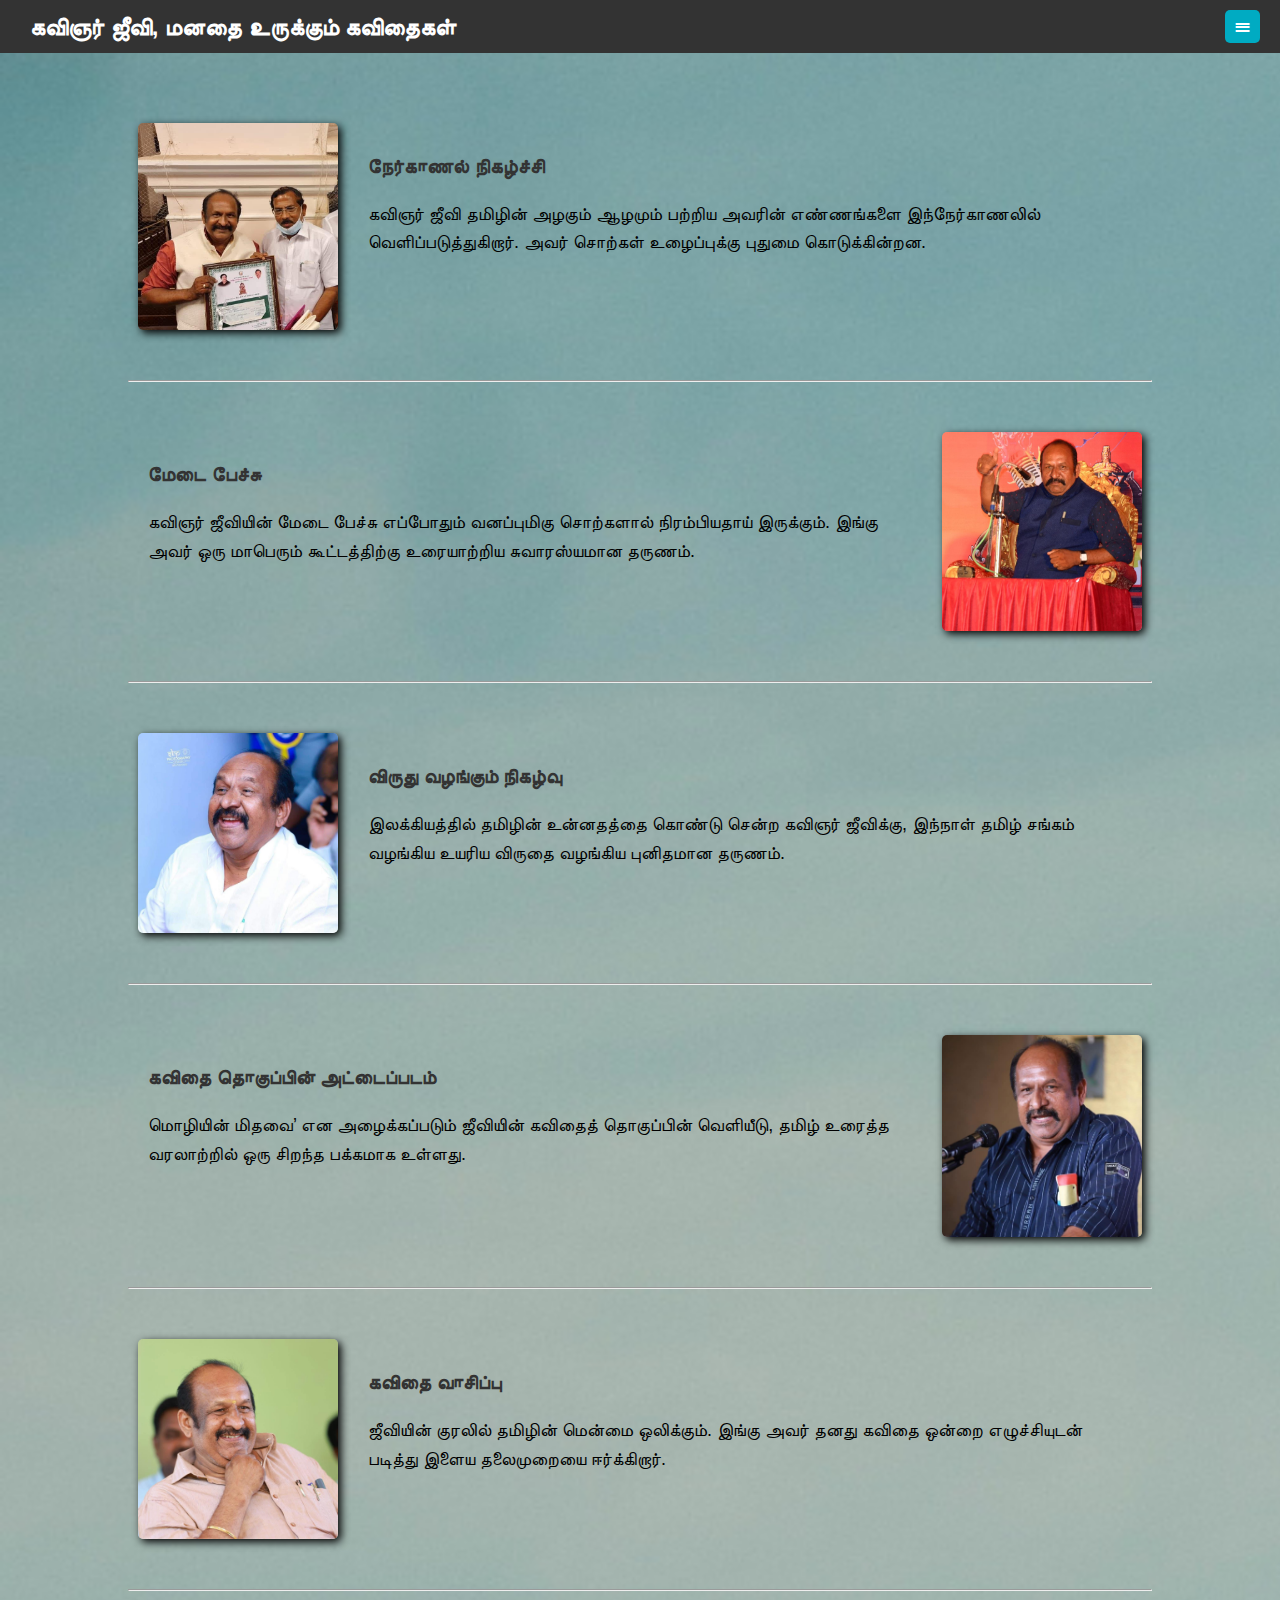
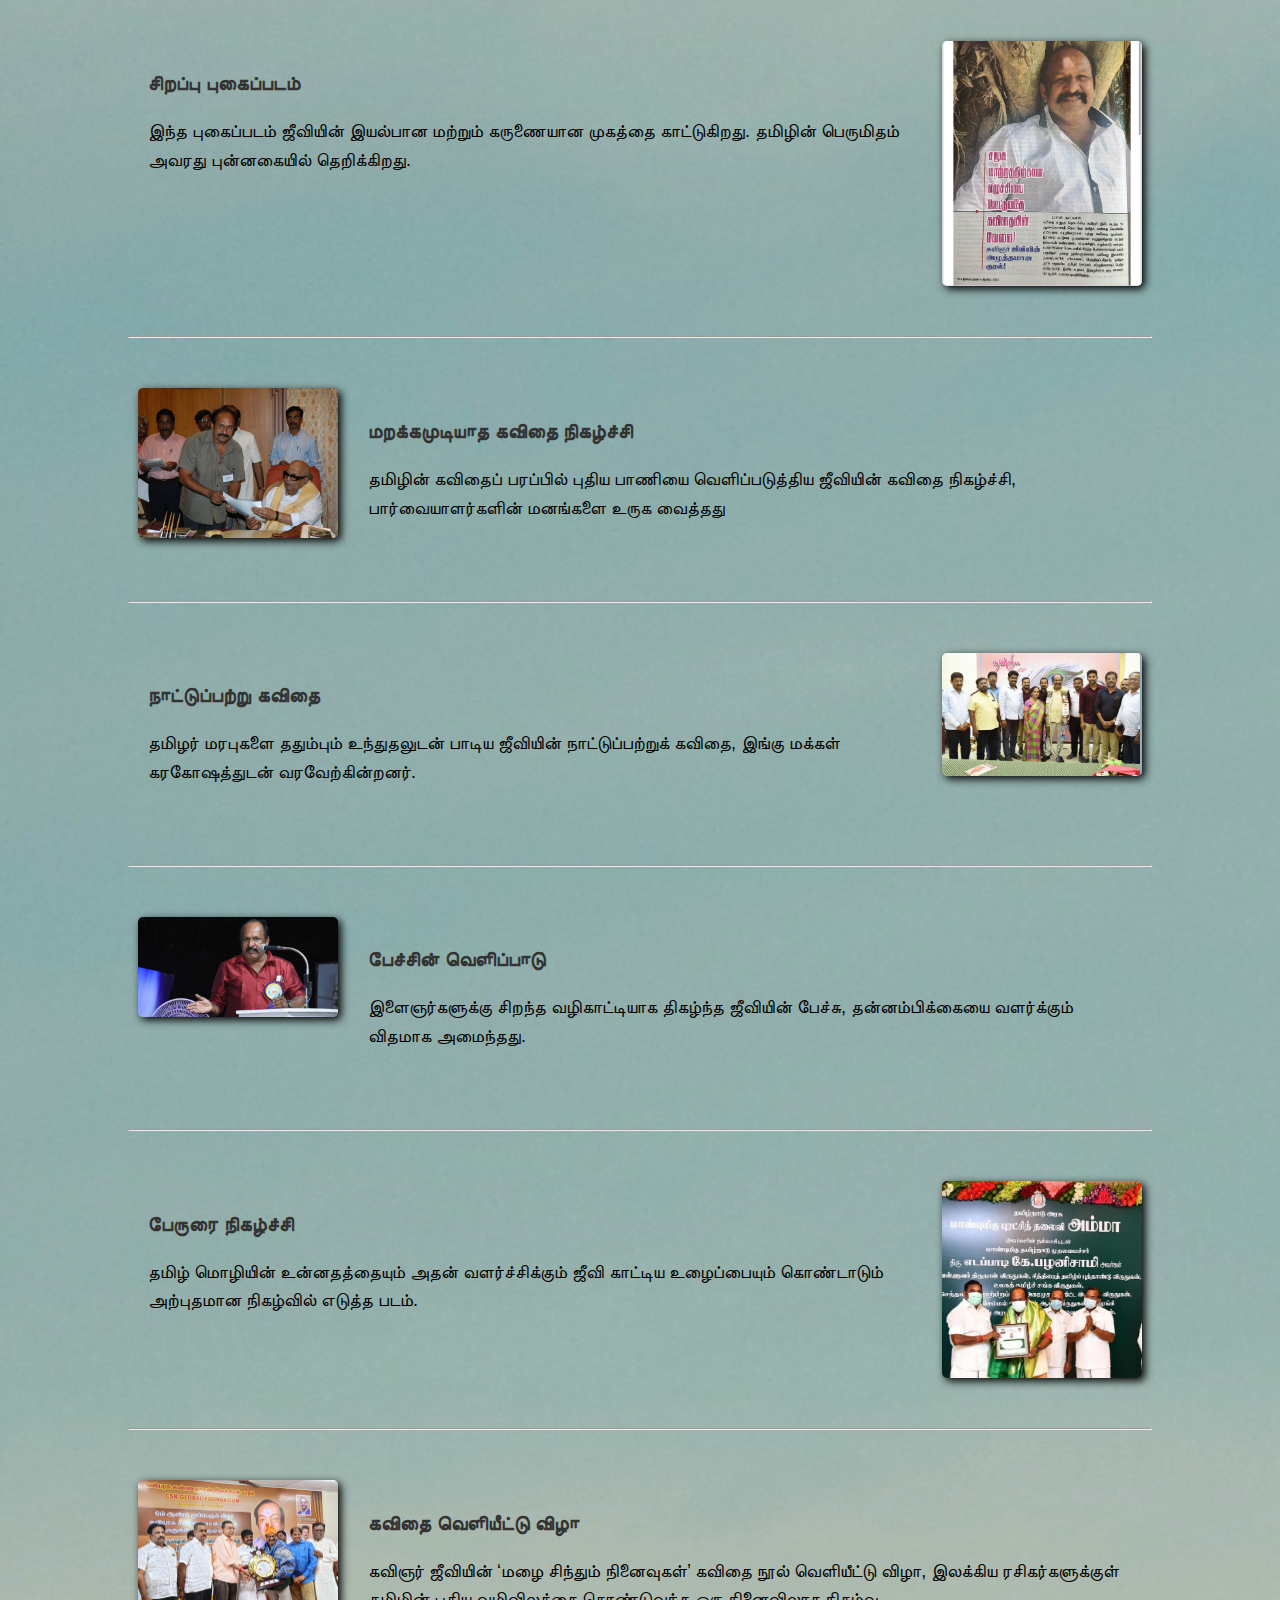
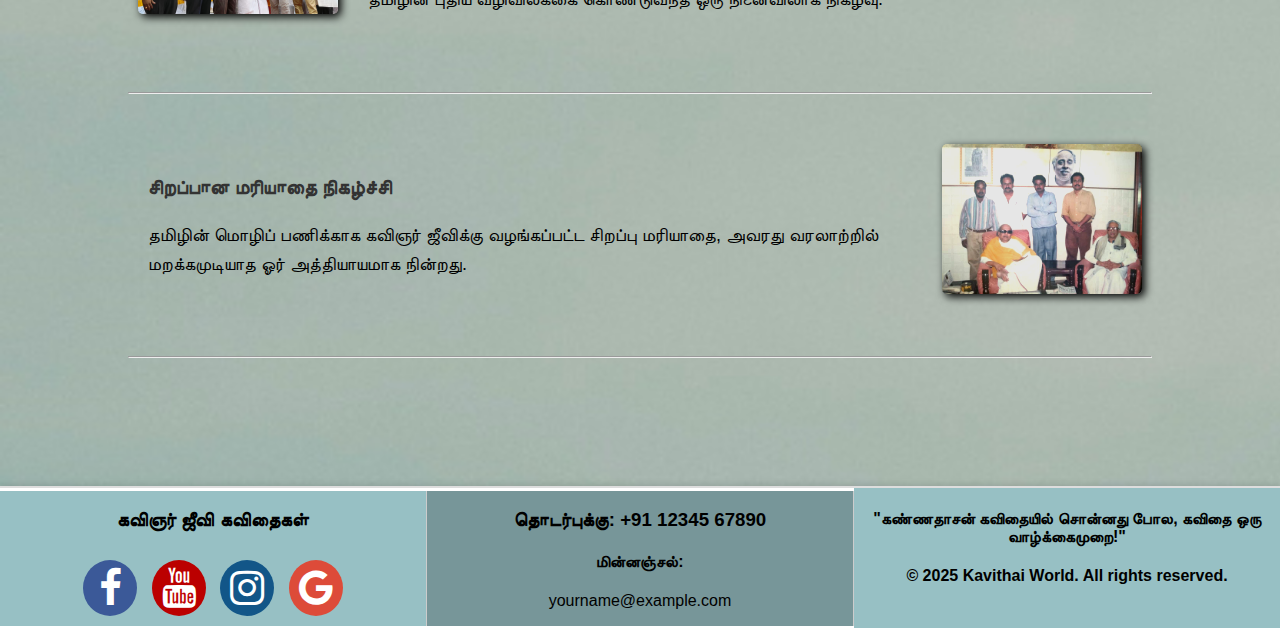
<file: index.html>
<!DOCTYPE html>
<html lang="ta">
<head>
  <meta charset="UTF-8">
  <meta name="viewport" content="width=device-width, initial-scale=1.0">
  <link rel="stylesheet" href="https://cdnjs.cloudflare.com/ajax/libs/font-awesome/4.7.0/css/font-awesome.min.css">
  <link rel="stylesheet" href="style.css">
  <title>கவிஞர் ஜீவி</title>
  
</head>
<body>
    <header>
        <h1>கவிஞர் ஜீவி, மனதை உருக்கும் கவிதைகள்</h1>
        <div class="menu-icon" onclick="toggleMenu()">☰</div>
        <div class="dropdown-menu" id="dropdownMenu">
            <ul>
                <li><a href="#">கவிஞர் ஜீவி</a></li>
                <li><a href="#">கவிதைகள்</a></li>
                <li><a href="#">புகைப்படங்கள்</a></li>
                <li><a href="#">விருதுகள் பட்டியல்</a></li>
                <li><a href="#">தொகுப்புகள் பட்டியல்</a></li>
                <li><a href="#">நேர்காணல்கள்</a></li>
                <li><a href="#">மேடை பேச்சுகள்</a></li>
                <li><a href="#">முகப்பு</a></li>
            </ul>
        </div>
    </header>
  <main>
    <div class="content">
      <img src="owner/pic1.jpg" alt="கவிஞர் ஜீவி">
      <div class="text-content">
        <h2>நேர்காணல் நிகழ்ச்சி</h2>
        <p>
          கவிஞர் ஜீவி தமிழின் அழகும் ஆழமும் பற்றிய அவரின் எண்ணங்களை இந்நேர்காணலில் வெளிப்படுத்துகிறார். அவர் சொற்கள் உழைப்புக்கு புதுமை கொடுக்கின்றன.
        </p>
      </div>
    </div>
    <hr>
    <div class="content">
      <div class="text-content">
        <h2>மேடை பேச்சு</h2>
        <p>
          கவிஞர் ஜீவியின் மேடை பேச்சு எப்போதும் வனப்புமிகு சொற்களால் நிரம்பியதாய் இருக்கும். இங்கு அவர் ஒரு மாபெரும் கூட்டத்திற்கு உரையாற்றிய சுவாரஸ்யமான தருணம்.
        </p>
      </div>
      <img src="owner/pic2.jpg" alt="கவிஞர் ஜீவி குழு">
    </div>
    <hr>
    <div class="content">
        <img src="owner/pic3.jpg" alt="கவிஞர் ஜீவி">
        <div class="text-content">
          <h2>விருது வழங்கும் நிகழ்வு</h2>
          <p>
            இலக்கியத்தில் தமிழின் உன்னதத்தை கொண்டு சென்ற கவிஞர் ஜீவிக்கு, இந்நாள் தமிழ் சங்கம் வழங்கிய உயரிய விருதை வழங்கிய புனிதமான தருணம்.
          </p>
        </div>
      </div>
      <hr>
      <div class="content">
        <div class="text-content">
          <h2>கவிதை தொகுப்பின் அட்டைப்படம்</h2>
          <p>
            மொழியின் மிதவை’ என அழைக்கப்படும் ஜீவியின் கவிதைத் தொகுப்பின் வெளியீடு, தமிழ் உரைத்த வரலாற்றில் ஒரு சிறந்த பக்கமாக உள்ளது.
          </p>
        </div>
        <img src="owner/pic4.jpg" alt="கவிஞர் ஜீவி குழு">
      </div>
      <hr>
      <div class="content">
        <img src="owner/pic5.jpg" alt="கவிஞர் ஜீவி">
        <div class="text-content">
          <h2>கவிதை வாசிப்பு</h2>
          <p>
            ஜீவியின் குரலில் தமிழின் மென்மை ஒலிக்கும். இங்கு அவர் தனது கவிதை ஒன்றை எழுச்சியுடன் படித்து இளைய தலைமுறையை ஈர்க்கிறார்.
          </p>
        </div>
      </div>
      <hr>
      <div class="content">
        <div class="text-content">
          <h2>சிறப்பு புகைப்படம்</h2>
          <p>
            இந்த புகைப்படம் ஜீவியின் இயல்பான மற்றும் கருணையான முகத்தை காட்டுகிறது. தமிழின் பெருமிதம் அவரது புன்னகையில் தெறிக்கிறது.
          </p>
        </div>
        <img src="owner/pic6.jpg" alt="கவிஞர் ஜீவி குழு">
      </div>
      <hr>
      <div class="content">
        <img src="owner/pic7.jpg" alt="கவிஞர் ஜீவி">
        <div class="text-content">
          <h2>மறக்கமுடியாத கவிதை நிகழ்ச்சி</h2>
          <p>
            தமிழின் கவிதைப் பரப்பில் புதிய பாணியை வெளிப்படுத்திய ஜீவியின் கவிதை நிகழ்ச்சி, பார்வையாளர்களின் மனங்களை உருக வைத்தது
          </p>
        </div>
      </div>
      <hr>
      <div class="content">
        <div class="text-content">
          <h2>நாட்டுப்பற்று கவிதை</h2>
          <p>
            தமிழர் மரபுகளை ததும்பும் உந்துதலுடன் பாடிய ஜீவியின் நாட்டுப்பற்றுக் கவிதை, இங்கு மக்கள் கரகோஷத்துடன் வரவேற்கின்றனர்.
          </p>
        </div>
        <img src="owner/pic8.jpg" alt="கவிஞர் ஜீவி குழு">
      </div>
      <hr>
      <div class="content">
        <img src="owner/pic9.jpg" alt="கவிஞர் ஜீவி">
        <div class="text-content">
          <h2>பேச்சின் வெளிப்பாடு</h2>
          <p>
            இளைஞர்களுக்கு சிறந்த வழிகாட்டியாக திகழ்ந்த ஜீவியின் பேச்சு, தன்னம்பிக்கையை வளர்க்கும் விதமாக அமைந்தது.
          </p>
        </div>
      </div>
      <hr>
      <div class="content">
        <div class="text-content">
          <h2>பேருரை நிகழ்ச்சி</h2>
          <p>
            தமிழ் மொழியின் உன்னதத்தையும் அதன் வளர்ச்சிக்கும் ஜீவி காட்டிய உழைப்பையும் கொண்டாடும் அற்புதமான நிகழ்வில் எடுத்த படம்.
          </p>
        </div>
        <img src="owner/WhatsApp Image 2025-01-06 at 08.38.10_2f5f4f00.jpg" alt="கவிஞர் ஜீவி குழு">
      </div>
      <hr>
      <div class="content">
        <img src="owner/WhatsApp Image 2025-01-06 at 08.44.43_93e79fdd.jpg" alt="கவிஞர் ஜீவி">
        <div class="text-content">
          <h2>கவிதை வெளியீட்டு விழா</h2>
          <p>
            கவிஞர் ஜீவியின் ‘மழை சிந்தும் நினைவுகள்’ கவிதை நூல் வெளியீட்டு விழா, இலக்கிய ரசிகர்களுக்குள் தமிழின் புதிய வழிவிலக்கை கொண்டுவந்த ஒரு நினைவிலாக நிகழ்வு.
          </p>
        </div>
      </div>
      <hr>
      <div class="content">
        <div class="text-content">
          <h2>சிறப்பான மரியாதை நிகழ்ச்சி</h2>
          <p>
            தமிழின் மொழிப் பணிக்காக கவிஞர் ஜீவிக்கு வழங்கப்பட்ட சிறப்பு மரியாதை, அவரது வரலாற்றில் மறக்கமுடியாத ஓர் அத்தியாயமாக நின்றது.
          </p>
        </div>
        <img src="owner/WhatsApp Image 2025-01-06 at 08.44.43_c16de0fb.jpg" alt="கவிஞர் ஜீவி குழு" style="filter: contrast(2) brightness(0.9);">
      </div>
      <hr>
    
  </main>
  <footer>
    <!-- Left Section -->
    <div class="footer-section footer-left">
        <h3>கவிஞர் ஜீவி கவிதைகள்</h3>
        <div class="social-icons">
            <a href="https://www.facebook.com/share/17zuArNkj6/?mibextid=wwXIfr" class="fa fa-facebook"></a>
            <a href="https://youtube.com/@geeveekavi417?si=7mAcOk8DAiUIKvST" class="fa fa-youtube"></a>
            <a href="" class="fa fa-instagram"></a>
            <a href="https://www.tamilwriters.in/2021/05/blog-post_33.html?m=1" class="fa fa-google"></a>
        </div>
    </div>

    <!-- Center Section -->
    <div class="footer-section footer-center">
        <h3><b>தொடர்புக்கு:</b> +91 12345 67890</h3>
        <h4><b>மின்னஞ்சல்:</b></h4><p> yourname@example.com</p>
    </div>

    <!-- Right Section -->
    <div class="footer-section footer-right">
        <h4>"கண்ணதாசன் கவிதையில் சொன்னது போல, கவிதை ஒரு வாழ்க்கைமுறை!"</h4>
        <b><span>© 2025 Kavithai World. All rights reserved.</span></b>
    </div>
</footer>
  <script>
    document.addEventListener("scroll", function () {
      const contents = document.querySelectorAll(".content");
      const windowHeight = window.innerHeight;
      contents.forEach((content, index) => {
        const contentTop = content.getBoundingClientRect().top;
        if (contentTop < windowHeight - 100) {
          content.classList.add("active");
        } else if (index !== 0) {
          content.classList.remove("active");
        }
      });
    });
   
        // Dropdown Menu Toggle
        function toggleMenu() {
            const menu = document.getElementById('dropdownMenu');
            menu.style.display = menu.style.display === 'block' ? 'none' : 'block';
        }
  </script>
</body>
</html>
</file>
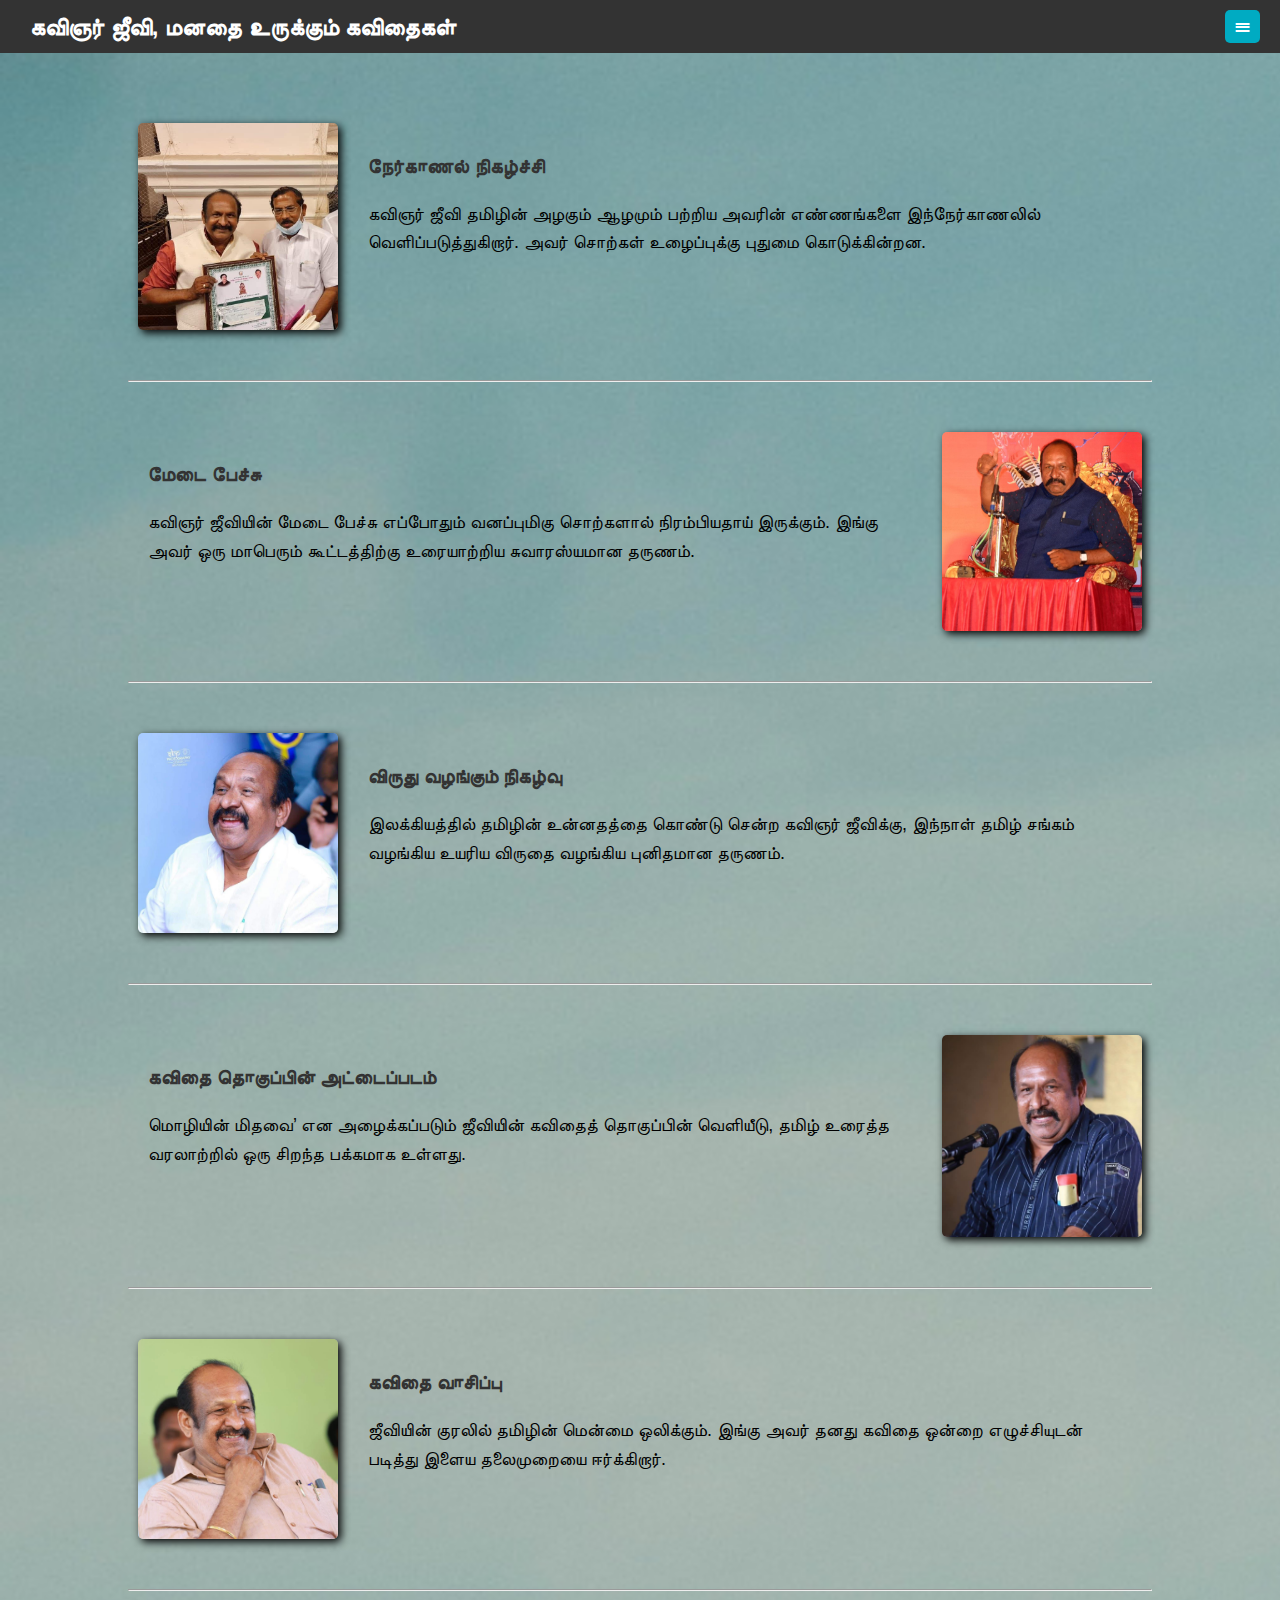
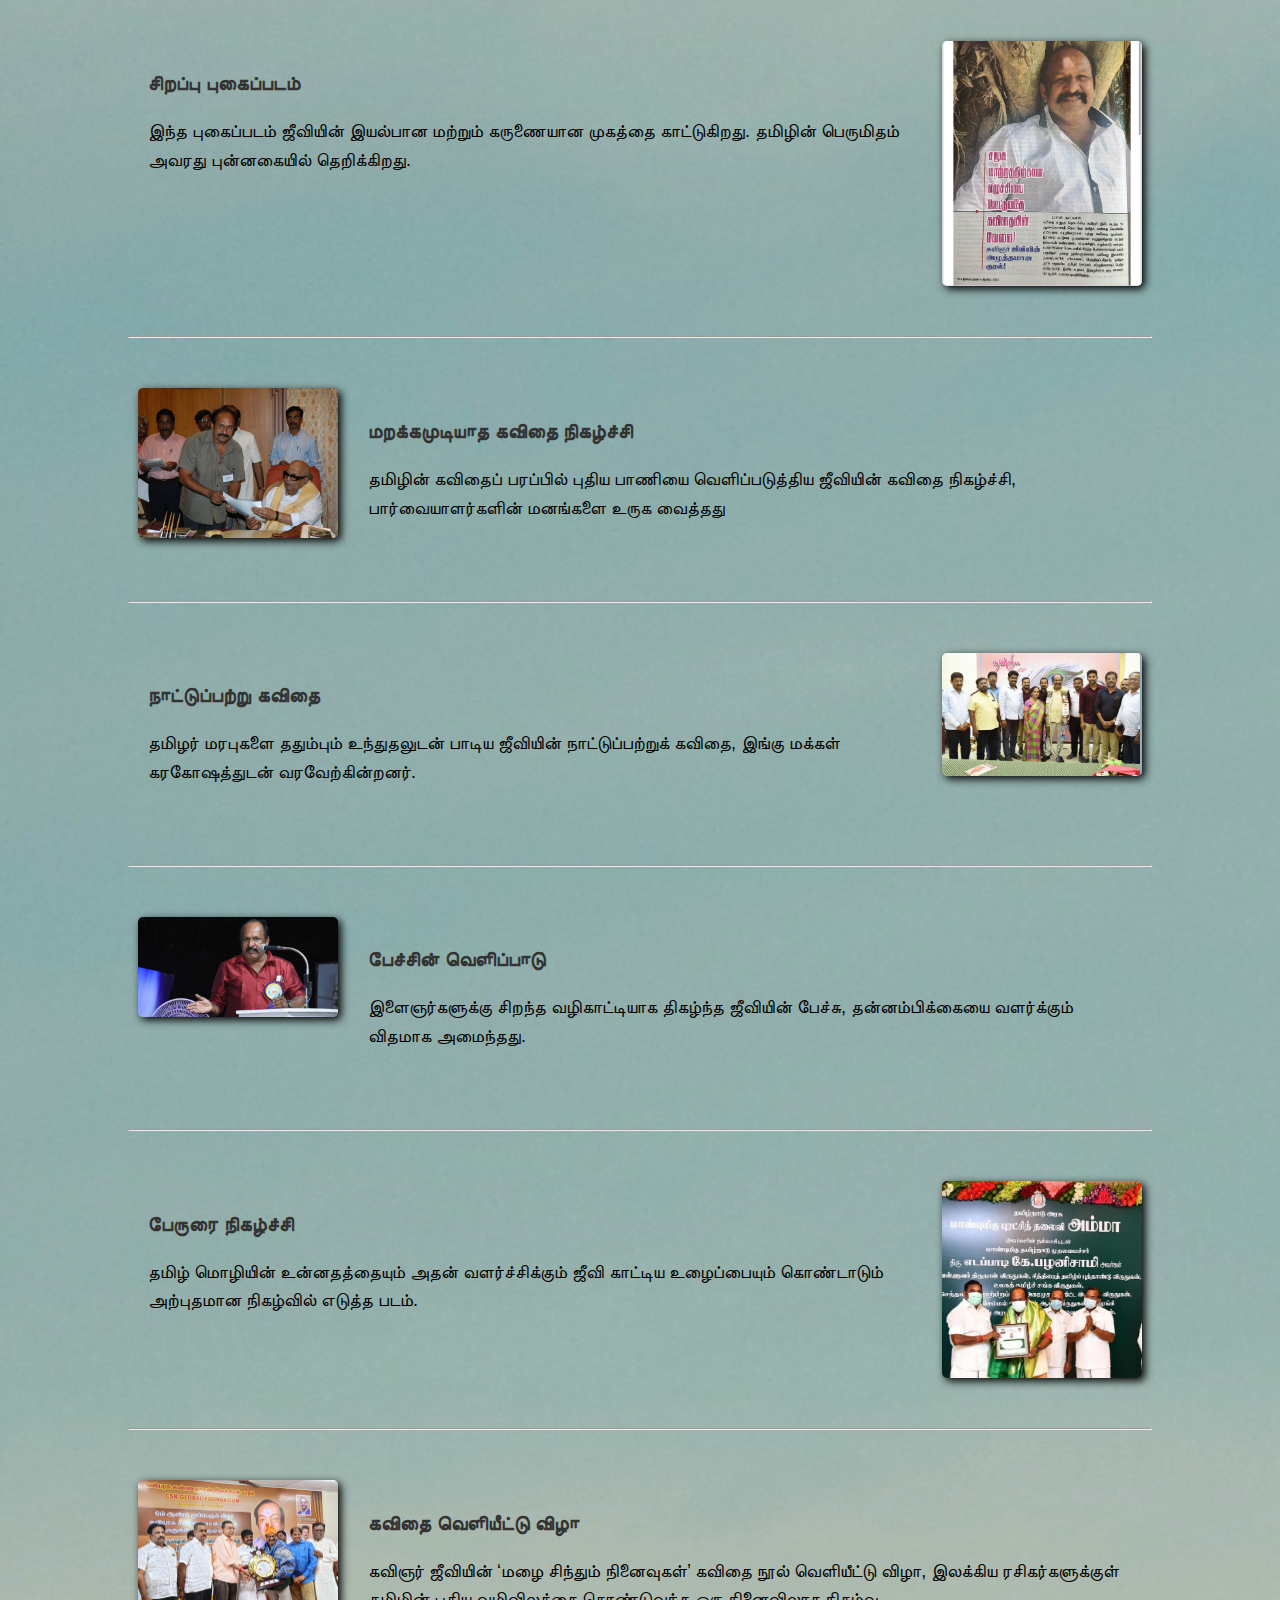
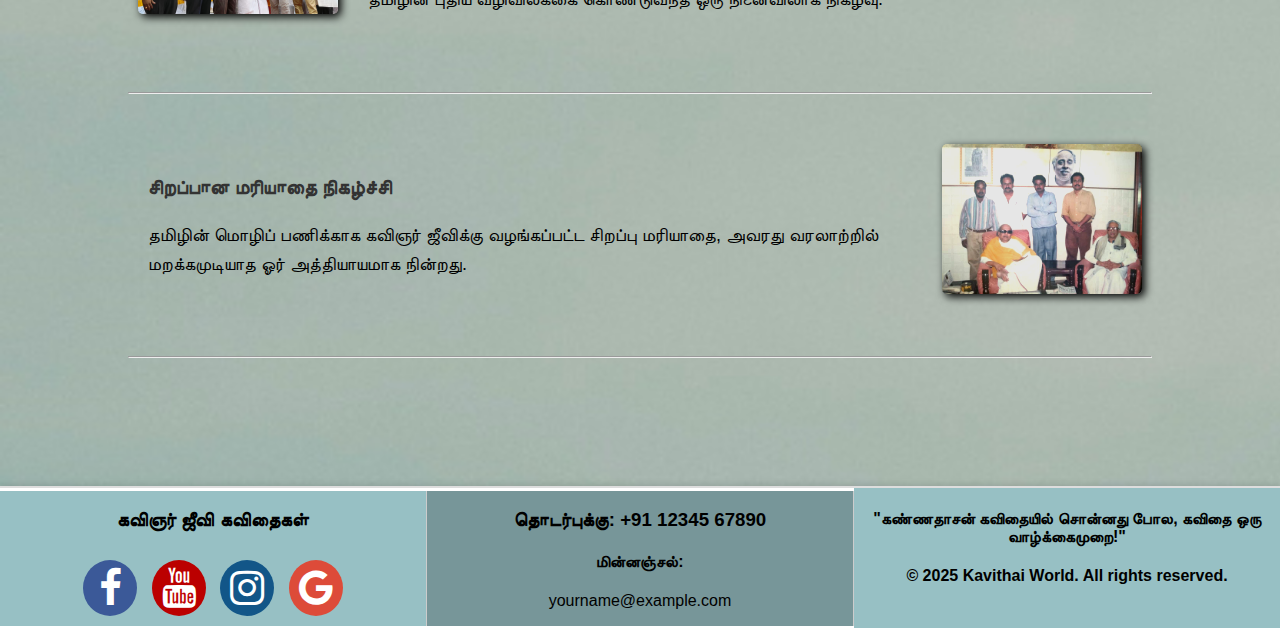
<file: page2.html>
<!DOCTYPE html>
<html lang="ta">
<head>
  <meta charset="UTF-8">
  <meta name="viewport" content="width=device-width, initial-scale=1.0">
  <link rel="stylesheet" href="https://cdnjs.cloudflare.com/ajax/libs/font-awesome/4.7.0/css/font-awesome.min.css">
  <link rel="stylesheet" href="style.css">
  <title>கவிஞர் ஜீவி</title>
  
</head>
<body>
    <header>
        <h1>கவிஞர் ஜீவி, மனதை உருக்கும் கவிதைகள்</h1>
        <div class="menu-icon" onclick="toggleMenu()">☰</div>
        <div class="dropdown-menu" id="dropdownMenu">
            <ul>
                <li><a href="#">கவிஞர் ஜீவி</a></li>
                <li><a href="#">கவிதைகள்</a></li>
                <li><a href="#">புகைப்படங்கள்</a></li>
                <li><a href="#">விருதுகள் பட்டியல்</a></li>
                <li><a href="#">தொகுப்புகள் பட்டியல்</a></li>
                <li><a href="#">நேர்காணல்கள்</a></li>
                <li><a href="#">மேடை பேச்சுகள்</a></li>
                <li><a href="#">முகப்பு</a></li>
            </ul>
        </div>
    </header>
  <main>
    <div class="content">
      <img src="owner/pic1.jpg" alt="கவிஞர் ஜீவி">
      <div class="text-content">
        <h2>நேர்காணல் நிகழ்ச்சி</h2>
        <p>
          கவிஞர் ஜீவி தமிழின் அழகும் ஆழமும் பற்றிய அவரின் எண்ணங்களை இந்நேர்காணலில் வெளிப்படுத்துகிறார். அவர் சொற்கள் உழைப்புக்கு புதுமை கொடுக்கின்றன.
        </p>
      </div>
    </div>
    <hr>
    <div class="content">
      <div class="text-content">
        <h2>மேடை பேச்சு</h2>
        <p>
          கவிஞர் ஜீவியின் மேடை பேச்சு எப்போதும் வனப்புமிகு சொற்களால் நிரம்பியதாய் இருக்கும். இங்கு அவர் ஒரு மாபெரும் கூட்டத்திற்கு உரையாற்றிய சுவாரஸ்யமான தருணம்.
        </p>
      </div>
      <img src="owner/pic2.jpg" alt="கவிஞர் ஜீவி குழு">
    </div>
    <hr>
    <div class="content">
        <img src="owner/pic3.jpg" alt="கவிஞர் ஜீவி">
        <div class="text-content">
          <h2>விருது வழங்கும் நிகழ்வு</h2>
          <p>
            இலக்கியத்தில் தமிழின் உன்னதத்தை கொண்டு சென்ற கவிஞர் ஜீவிக்கு, இந்நாள் தமிழ் சங்கம் வழங்கிய உயரிய விருதை வழங்கிய புனிதமான தருணம்.
          </p>
        </div>
      </div>
      <hr>
      <div class="content">
        <div class="text-content">
          <h2>கவிதை தொகுப்பின் அட்டைப்படம்</h2>
          <p>
            மொழியின் மிதவை’ என அழைக்கப்படும் ஜீவியின் கவிதைத் தொகுப்பின் வெளியீடு, தமிழ் உரைத்த வரலாற்றில் ஒரு சிறந்த பக்கமாக உள்ளது.
          </p>
        </div>
        <img src="owner/pic4.jpg" alt="கவிஞர் ஜீவி குழு">
      </div>
      <hr>
      <div class="content">
        <img src="owner/pic5.jpg" alt="கவிஞர் ஜீவி">
        <div class="text-content">
          <h2>கவிதை வாசிப்பு</h2>
          <p>
            ஜீவியின் குரலில் தமிழின் மென்மை ஒலிக்கும். இங்கு அவர் தனது கவிதை ஒன்றை எழுச்சியுடன் படித்து இளைய தலைமுறையை ஈர்க்கிறார்.
          </p>
        </div>
      </div>
      <hr>
      <div class="content">
        <div class="text-content">
          <h2>சிறப்பு புகைப்படம்</h2>
          <p>
            இந்த புகைப்படம் ஜீவியின் இயல்பான மற்றும் கருணையான முகத்தை காட்டுகிறது. தமிழின் பெருமிதம் அவரது புன்னகையில் தெறிக்கிறது.
          </p>
        </div>
        <img src="owner/pic6.jpg" alt="கவிஞர் ஜீவி குழு">
      </div>
      <hr>
      <div class="content">
        <img src="owner/pic7.jpg" alt="கவிஞர் ஜீவி">
        <div class="text-content">
          <h2>மறக்கமுடியாத கவிதை நிகழ்ச்சி</h2>
          <p>
            தமிழின் கவிதைப் பரப்பில் புதிய பாணியை வெளிப்படுத்திய ஜீவியின் கவிதை நிகழ்ச்சி, பார்வையாளர்களின் மனங்களை உருக வைத்தது
          </p>
        </div>
      </div>
      <hr>
      <div class="content">
        <div class="text-content">
          <h2>நாட்டுப்பற்று கவிதை</h2>
          <p>
            தமிழர் மரபுகளை ததும்பும் உந்துதலுடன் பாடிய ஜீவியின் நாட்டுப்பற்றுக் கவிதை, இங்கு மக்கள் கரகோஷத்துடன் வரவேற்கின்றனர்.
          </p>
        </div>
        <img src="owner/pic8.jpg" alt="கவிஞர் ஜீவி குழு">
      </div>
      <hr>
      <div class="content">
        <img src="owner/pic9.jpg" alt="கவிஞர் ஜீவி">
        <div class="text-content">
          <h2>பேச்சின் வெளிப்பாடு</h2>
          <p>
            இளைஞர்களுக்கு சிறந்த வழிகாட்டியாக திகழ்ந்த ஜீவியின் பேச்சு, தன்னம்பிக்கையை வளர்க்கும் விதமாக அமைந்தது.
          </p>
        </div>
      </div>
      <hr>
      <div class="content">
        <div class="text-content">
          <h2>பேருரை நிகழ்ச்சி</h2>
          <p>
            தமிழ் மொழியின் உன்னதத்தையும் அதன் வளர்ச்சிக்கும் ஜீவி காட்டிய உழைப்பையும் கொண்டாடும் அற்புதமான நிகழ்வில் எடுத்த படம்.
          </p>
        </div>
        <img src="owner/WhatsApp Image 2025-01-06 at 08.38.10_2f5f4f00.jpg" alt="கவிஞர் ஜீவி குழு">
      </div>
      <hr>
      <div class="content">
        <img src="owner/WhatsApp Image 2025-01-06 at 08.44.43_93e79fdd.jpg" alt="கவிஞர் ஜீவி">
        <div class="text-content">
          <h2>கவிதை வெளியீட்டு விழா</h2>
          <p>
            கவிஞர் ஜீவியின் ‘மழை சிந்தும் நினைவுகள்’ கவிதை நூல் வெளியீட்டு விழா, இலக்கிய ரசிகர்களுக்குள் தமிழின் புதிய வழிவிலக்கை கொண்டுவந்த ஒரு நினைவிலாக நிகழ்வு.
          </p>
        </div>
      </div>
      <hr>
      <div class="content">
        <div class="text-content">
          <h2>சிறப்பான மரியாதை நிகழ்ச்சி</h2>
          <p>
            தமிழின் மொழிப் பணிக்காக கவிஞர் ஜீவிக்கு வழங்கப்பட்ட சிறப்பு மரியாதை, அவரது வரலாற்றில் மறக்கமுடியாத ஓர் அத்தியாயமாக நின்றது.
          </p>
        </div>
        <img src="owner/WhatsApp Image 2025-01-06 at 08.44.43_c16de0fb.jpg" alt="கவிஞர் ஜீவி குழு" style="filter: contrast(2) brightness(0.9);">
      </div>
      <hr>
    
  </main>
  <footer>
    <!-- Left Section -->
    <div class="footer-section footer-left">
        <h3>கவிஞர் ஜீவி கவிதைகள்</h3>
        <div class="social-icons">
            <a href="https://www.facebook.com/share/17zuArNkj6/?mibextid=wwXIfr" class="fa fa-facebook"></a>
            <a href="https://youtube.com/@geeveekavi417?si=7mAcOk8DAiUIKvST" class="fa fa-youtube"></a>
            <a href="" class="fa fa-instagram"></a>
            <a href="https://www.tamilwriters.in/2021/05/blog-post_33.html?m=1" class="fa fa-google"></a>
        </div>
    </div>

    <!-- Center Section -->
    <div class="footer-section footer-center">
        <h3><b>தொடர்புக்கு:</b> +91 12345 67890</h3>
        <h4><b>மின்னஞ்சல்:</b></h4><p> yourname@example.com</p>
    </div>

    <!-- Right Section -->
    <div class="footer-section footer-right">
        <h4>"கண்ணதாசன் கவிதையில் சொன்னது போல, கவிதை ஒரு வாழ்க்கைமுறை!"</h4>
        <b><span>© 2025 Kavithai World. All rights reserved.</span></b>
    </div>
</footer>
  <script>
    document.addEventListener("scroll", function () {
      const contents = document.querySelectorAll(".content");
      const windowHeight = window.innerHeight;
      contents.forEach((content, index) => {
        const contentTop = content.getBoundingClientRect().top;
        if (contentTop < windowHeight - 100) {
          content.classList.add("active");
        } else if (index !== 0) {
          content.classList.remove("active");
        }
      });
    });
   
        // Dropdown Menu Toggle
        function toggleMenu() {
            const menu = document.getElementById('dropdownMenu');
            menu.style.display = menu.style.display === 'block' ? 'none' : 'block';
        }
  </script>
</body>
</html>
</file>
<file: style.css>
body {
    font-family: Arial, sans-serif;
    margin: 0;
    padding: 0;
    background-color: #f9f9f9;
    overflow-x: hidden;
    background-image: url("images/bg2.png");
    background-repeat: no-repeat;
    background-size: cover;
  }

  header {
  background-color: #333;
  color: white;
  padding: 10px 20px;
  display: flex;
  justify-content: space-between;
  align-items: center;
}
header h1 {
  margin: 0%;
  margin-left: 10px;
  font-size: 24px;
}
.menu-icon {
  background-color: #00abc2;
  padding: 5px 10px;
  border-radius: 5px;
  cursor: pointer;
  font-size: 20px;
  color: white;
  transition: transform 0.3s ease;
}
.menu-icon:hover {
  transform: scale(1.1);
}
.dropdown-menu {
  display: none;
  position: absolute;
  top: 50px;
  right: 20px;
  background-color: white;
  box-shadow: 0 4px 6px rgba(0, 0, 0, 0.1);
  border-radius: 5px;
  z-index: 1000;
}
.dropdown-menu ul {
  list-style: none;
  margin: 0;
  padding: 0;
}
.dropdown-menu ul li {
  border-bottom: 1px solid #ccc;
}
.dropdown-menu ul li:last-child {
  border-bottom: none;
}
.dropdown-menu ul li a {
  text-decoration: none;
  color: #333;
  display: block;
  padding: 10px 20px;
  font-size: 16px;
}
.dropdown-menu ul li a:hover {
  background-color: #4ca3af;
  color: white;
}
  main {
    padding: 20px;
    width: 80vw;
    margin-left: auto;
    margin-right: auto;
  }

  .content {
    display: flex;
    align-items: flex-start;
    flex-wrap: wrap;
    margin: 40px 0;
    opacity: 1;
    transform: translateY(0);
  }

  .content.animate {
    opacity: 0;
    transform: translateY(50px);
    transition: all 0.5s ease-out;
  }

  .content.active {
    opacity: 1;
    transform: translateY(0);
  }

  img{
    box-shadow: 3px 3px 8px #000000;
    transition: ease-in-out;
    transition-duration: 0.3s;
  }

  img:hover{
    transform: scale(1.5);
    z-index: 1000;
  }

  .content:nth-child(odd) img {
    animation: slideInRight 1s forwards;
    animation: first linear;
    animation-timeline: view();
    animation-range: entry 0% cover 10%;
  }

  .content:nth-child(odd) .text-content {
    animation: slideInLeft 1s forwards;
    animation: third linear;
    animation-timeline: view();
    animation-range: entry 0% cover 10%;  
  }

  .content:nth-child(even) img {
    animation: slideInRight 1s forwards;
    animation: third linear;
    animation-timeline: view();
    animation-range: entry 0% cover 10%;
  }

  .content:nth-child(even) .text-content {
    animation: slideInLeft 1s forwards;
    animation: first linear;
    animation-timeline: view();
    animation-range: entry 0% cover 10%;
  }

  @keyframes slideInLeft {
    from {
      opacity: 0;
      transform: translateX(-100px);
    }
    to {
      opacity: 1;
      transform: translateX(0);
    }
  }

  @keyframes slideInRight {
    from {
      opacity: 0;
      transform: translateX(100px);
    }
    to {
      opacity: 1;
      transform: translateX(0);
    }
  }

  .content img {
    max-width: 200px;
    height: auto;
    border-radius: 5px;
    margin: 10px;
  }

  .text-content {
    flex: 1;
    margin: 20px;
    font-size: 18px;
    line-height: 1.6;
  }

  .text-content h2 {
    font-size: 20px;
    color: #333;
    margin-bottom: 10px;
  }
  footer {
  display: flex;
  justify-content: space-between;
  align-items: center;
  background-color: #ffffff;
  border-top: 2px solid #ddd;
  box-shadow: 0 -2px 6px rgba(0, 0, 0, 0.1);
  margin-top: 100px;
}
/* General Styles for Sections */
.footer-section {
  flex: 1;
  text-align: center;
}

.footer-section:first-child {
  background-color: #97c0c4;
  animation: first linear;
  animation-timeline: view();
  animation-range: entry 0% cover 10%;
}
.footer-section:nth-child(2) {
  background-color: #779699;
  animation: second linear;
  animation-timeline: view();
  animation-range: entry 0% cover 10%;
}
.footer-section:last-child {
  background-color: #97c0c4;
  height: 140px;
  animation: third linear;
  animation-timeline: view();
  animation-range: entry 0% cover 10%;
}

@keyframes first {
  from {
    opacity: 0;
    transform: translateX(-100px);
  }
  to {
    opacity: 1;
    transform: translateX(0px);  
  }
}

@keyframes second {
  from {
    opacity: 0;
    transform: translateY(100px);
  }
  to {
    opacity: 1;
    transform: translateY(0px);  
  }
}

@keyframes third {
  from {
    opacity: 0;
    transform: translateX(100px);
  }
  to {
    opacity: 1;
    transform: translateX(0px);  
  }
}



/* Vertical Divider Between Sections */
.footer-section:not(:last-child) {
  border-right: 1px solid #ccc;
}
.fa {
padding: 8px;
font-size: 40px;
width: 38px;
height: 40px;
text-align: center;
text-decoration: none;
margin: 10px 5px;
border-radius: 50%;
transition: transform 0.3s ease, box-shadow 0.3s ease;
}

.fa:hover {
transform: scale(1.2);
box-shadow: 0 0 15px 5px rgba(255, 255, 255, 0.8);
}

.fa-facebook {
background: #3B5998;
color: white;
}

.fa-google {
background: #dd4b39;
color: white;
}

.fa-youtube {
background: #bb0000;
color: white;
}

.fa-instagram {
background: #125688;
color: white;
}

/* Glowing animation */
@keyframes glow {
0% {
box-shadow: 0 0 5px rgba(255, 255, 255, 0.2);
}
50% {
box-shadow: 0 0 20px rgba(255, 255, 255, 0.8);
}
100% {
box-shadow: 0 0 5px rgba(255, 255, 255, 0.2);
}
}

.fa:hover {
animation: glow 1s infinite;
}

@media screen and (max-width:450px) {
  header{
      width: auto;
  }
  main{
      width: 80vw;
      flex-direction: column;
      position: static;
      margin-left: auto;
      margin-right: auto;
      gap: 0;
  }

  .image-container img{
      width: 80vw;
      height: auto;
      margin-left: auto;
      margin-right: auto;
  }
  .text-container{
      margin-top: 0%;
  }
  footer{
      flex-direction: column;
  }
  .heading{
      padding-top: 40px;
  }
  .footer-section:first-child,
  .footer-section:nth-child(2) {
      width: 100%;
  }
  .footer-section:last-child {
      padding-bottom: 20px;
  }
}
</file>
